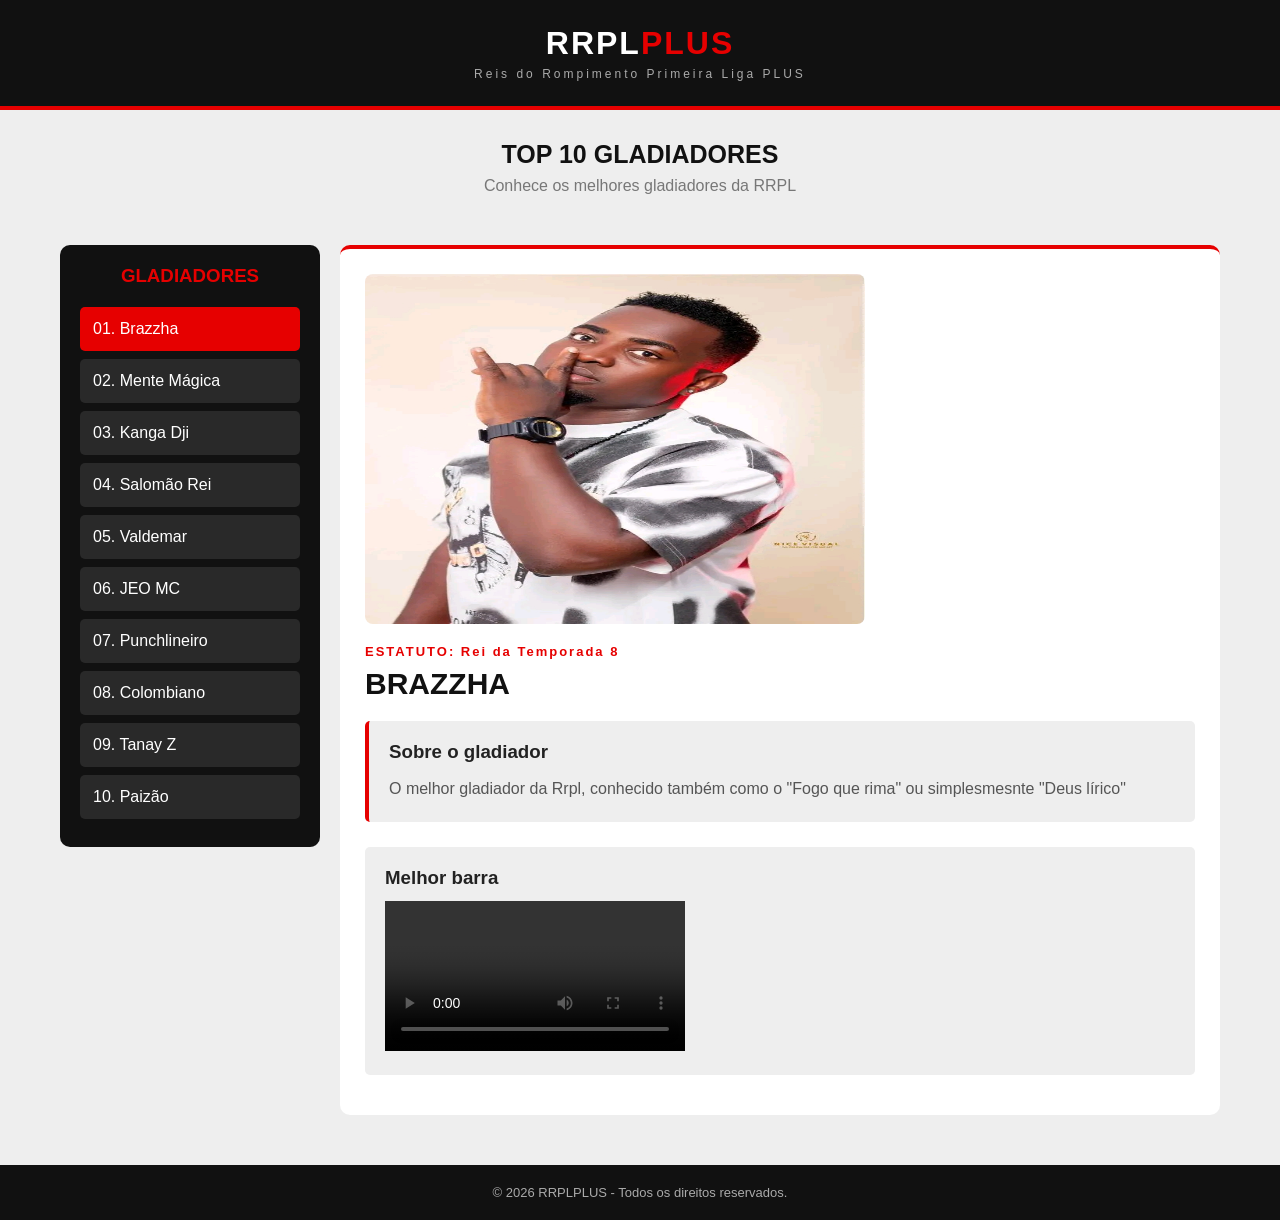
<file: index.html>
<!DOCTYPE html>
<html lang="pt">
<head>
    <meta charset="UTF-8">
    <meta name="viewport" content="width=device-width, initial-scale=1.0">

    <title>RRPLPLUS|Top 10 dos melhores Gladiadores</title>

    <link rel="stylesheet" href="style.css">
</head>

<body>

    <header>
        <h1>RRPL<span>PLUS</span></h1>
        <p>Reis do Rompimento Primeira Liga PLUS</p>
    </header>

    <div class="titulo">
        <h2>TOP 10 GLADIADORES</h2>
        <p>Conhece os melhores gladiadores da RRPL</p>
    </div>

    <div class="layout">

        <input type="radio" name="gladiador" id="g1" checked>
        <input type="radio" name="gladiador" id="g2">
        <input type="radio" name="gladiador" id="g3">
        <input type="radio" name="gladiador" id="g4">
        <input type="radio" name="gladiador" id="g5">
        <input type="radio" name="gladiador" id="g6">
        <input type="radio" name="gladiador" id="g7">
        <input type="radio" name="gladiador" id="g8">
        <input type="radio" name="gladiador" id="g9">
        <input type="radio" name="gladiador" id="g10">

        <aside class="menu">

            <h3>GLADIADORES</h3>

            <label for="g1">01. Brazzha</label>
            <label for="g2">02. Mente Mágica</label>
            <label for="g3">03. Kanga Dji</label>
            <label for="g4">04. Salomão Rei</label>
            <label for="g5">05. Valdemar</label>
            <label for="g6">06. JEO MC</label>
            <label for="g7">07. Punchlineiro</label>
            <label for="g8">08. Colombiano</label>
            <label for="g9">09. Tanay Z</label>
            <label for="g10">10. Paizão</label>

        </aside>

        <main class="conteudo">

            <section class="perfil perfil1">

                <div class="foto">
                    <img src="1794446807323.jpg" alt="Brazzha">
                </div>

                <p class="estatuto">ESTATUTO: Rei da Temporada 8</p>

                <h2>BRAZZHA</h2>

                <div class="descricao">
                    <h3>Sobre o gladiador</h3>
                    <p>O melhor gladiador da Rrpl, conhecido também como o "Fogo que rima" ou simplesmesnte "Deus lírico"</p>
                </div>

                <div class="video">
                    <h3>Melhor barra</h3>
                  <video controls>
                    <source src="c9597be467d1a7bd0beadda134d084e0.mp4" type="video/mp4">
                  </video>
                </div>

            </section>

            <section class="perfil perfil2">

                <div class="foto">
                    <img src="1794447371020.jpg" alt="Mente Mágica">
                </div>

                <p class="estatuto">ESTATUTO: Rei das Temporadas 1 & 3</p>
                <h2>MENTE MÁGICA</h2>

                <div class="descricao">
                    <h3>Sobre o gladiador</h3>
                    <p>O primeiro gladiador que colocou inteligência(conteúdos cientificos às suas rimas)</p>
                </div>

                <div class="video">
                    <h3>Melhor barra</h3>
                    <video controls>
                      <source src="456ef7c5773028a489160f92de1f3182.mp4"
                    </video>
                </div>

            </section>
          
            <section class="perfil perfil3">

                <div class="foto">
                    <img src="1794448191431.jpg" alt="Kanga Dji">
                </div>

                <p class="estatuto">ESTATUTO: Rei da Temporada 11</p>
                <h2>KANGA DJI</h2>

                <div class="descricao">
                    <h3>Sobre o gladiador</h3>
                    <p>O Gladiador mais insano da história da Rrpl</p>
                </div>

                <div class="video">
                    <h3>Melhor barra</h3>
                    <video controls>
                      <source src="905a2fbe77387791ced27f1974f3b86e.mp4"
                    </video>
                </div>

            </section>

            <section class="perfil perfil4">

                <div class="foto">
                    <img src="1794448683247.jpg" alt="Salomão Rei">
                </div>

                <p class="estatuto">ESTATUTO: Rei das Temporadas 4, 5, 7</p>
                <h2>SALOMÃO REI</h2>

                <div class="descricao">
                    <h3>Sobre o gladiador</h3>
                    <p>Primeiro gladiador a levar a coroa 2 vezes consecutiva e o uníco tricampeão</p>
                </div>

                <div class="video">
                    <h3>Melhor barra</h3>
                    <video controls>
                      <source src="29aaaf45593ceca43b5df1283902659f.mp4"
                    </video>
                </div>

            </section>

            <section class="perfil perfil5">

                <div class="foto">
                    <img src="1794449671842.jpg" alt="Valdemar">
                </div>

                <p class="estatuto">ESTATUTO: Rei da Temporada 9</p>
                <h2>VALDEMAR</h2>

                <div class="descricao">
                    <h3>Sobre o gladiador</h3>
                    <p>O Gladiador mais témido na sua temporada de estreia</p>
                </div>

                <div class="video">
                    <h3>Melhor barra</h3>
                    <video control>
                      <souce src="Valdemar.mp4">
                    </video>
                </div>

            </section>
          
            <section class="perfil perfil6">

                <div class="foto">
                    <img src="1794450321884.jpg" alt="JEO MC">
                </div>

                <p class="estatuto">ESTATUTO: Melhor Gladiadora da história da Rrpl</p>
                <h2>JEO MC</h2>

                <div class="descricao">
                    <h3>Sobre o gladiador</h3>
                    <p>Começou a batalhar muito jovem, evoluindo a cada batalha e tornou-se a rainha sem coroa</p>
                </div>

                <div class="video">
                    <h3>Melhor barra</h3>
                    <video controls>
                      <source src="24201f768fd5cd933fcf74d71230bde6.mp4"
                    </video>
                </div>

            </section>

            <section class="perfil perfil7">

                <div class="foto">
                    <img src="1794450844749.jpg" alt="Punchlineiro">
                </div>

                <p class="estatuto">ESTATUTO: Gladiador mais consistente da história da Rrpl</p>
                <h2>PUNCHLINEIRO</h2>

                <div class="descricao">
                    <h3>Sobre o gladiador</h3>
                    <p>Gladiador com mais batalhas na Rrpl, e um grande exemplo de motivacão</p>
                </div>

                <div class="video">
                    <h3>Melhor barra</h3>
                    <video controls>
                      <source src="105cea509421b0204d5f3c3c59ff03b8.mp4"
                    </video>
                </div>

            </section>

            <section class="perfil perfil8">

                <div class="foto">
                    <img src="1794451307263.jpg" alt="Colombiano">
                </div>

                <p class="estatuto">ESTATUTO: Gladiador mais premiado da história da Rrpl</p>
                <h2>COLOMBIANO</h2>

                <div class="descricao">
                    <h3>Sobre o gladiador</h3>
                    <p>Um glsdiador muito diferente eextremamente moderno, trouxe uma nova vibe ao game</p>
                </div>

                <div class="video">
                    <h3>Melhor barra</h3>
                    <video controls>
                      <source src="62f320f02f72cb3483e1fde328ffbe0f.mp4"
                    </video>
                </div>

            </section>

            <section class="perfil perfil9">

                <div class="foto">
                    <img src="1794451726416.jpg" alt="Tanay Z">
                </div>

                <p class="estatuto">ESTATUTO: Matador de reis</p>
                <h2>TANAY Z</h2>

                <div class="descricao">
                    <h3>Sobre o gladiador</h3>
                    <p>Um rei sem coroa, tem a batalha mais vista da história da Rrpl</p>
                </div>

                <div class="video">
                    <h3>Melhor barra</h3>
                    <video controls>
                      <source src="1e61731e2a78aadd474344af3cac1628.mp4"
                    </video>
                </div>

            </section>


            <section class="perfil perfil10">

                <div class="foto">
                    <img src="1794452138716.jpg" alt="Paizão">
                </div>

                <p class="estatuto">ESTATUTO: Lenda da Rrpl</p>
                <h2>PAIZÃO</h2>

                <div class="descricao">
                    <h3>Sobre o gladiador</h3>
                    <p>Lenda da Rrpl, um dos mais antigos do movimento "Anjo da maldade"</p>
                </div>

                <div class="video">
                    <h3>Melhor batalha</h3>
                    <video controls>
                      <source src= "2f098aa68b96cc2be1ecc19d70c5c3a9.mp4"
                    </video>
                </div>

            </section>

        </main>

    </div>

    <footer>
        <p>&copy; 2026 RRPLPLUS - Todos os direitos reservados.</p>
    </footer>

</body>
</html>
</file>
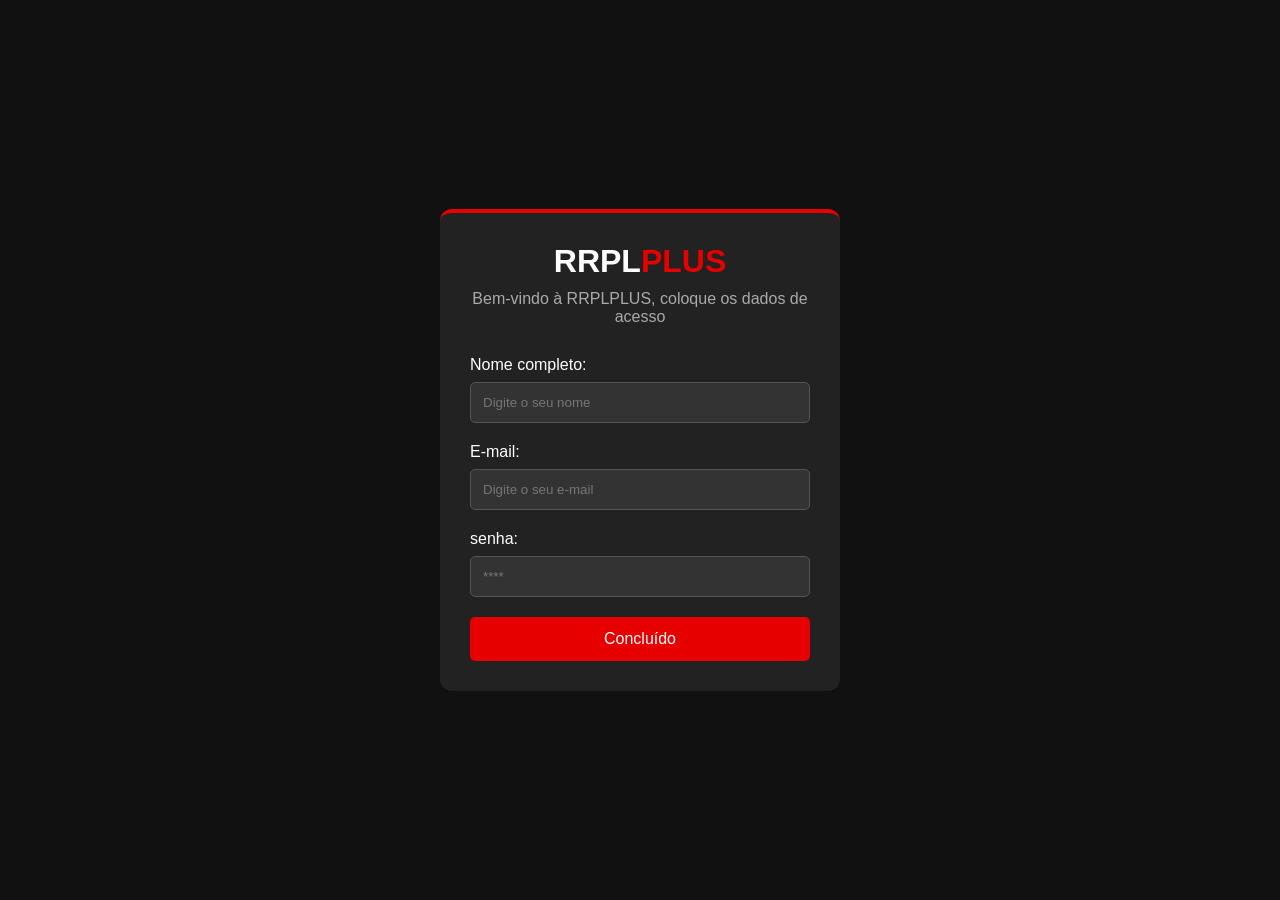
<file: formulario.html>
<!DOCTYPE html>
<html lang="pt">
<head>
    <meta charset="UTF-8">
    <meta name="viewport" content="width=device-width, initial-scale=1.0">

    <title>RRPLPLUS|formúlario</title>

    <link rel="stylesheet" href="style-formulario.css">
</head>

<body>

    <div class="formulario">

        <h1>RRPL<span>PLUS</span></h1>

        <p>Bem-vindo à RRPLPLUS, coloque os dados de acesso</p>

        <form action="index.html" method="get">

            <label>Nome completo:</label>
            <input type="text" placeholder="Digite o seu nome" required>

            <label>E-mail:</label>
            <input type="email" placeholder="Digite o seu e-mail" required>

            <label>senha:</label>
            <input type="password" placeholder="****" required>

            <button type="submit">Concluído</button>

        </form>

    </div>

</body>
</html>
</file>
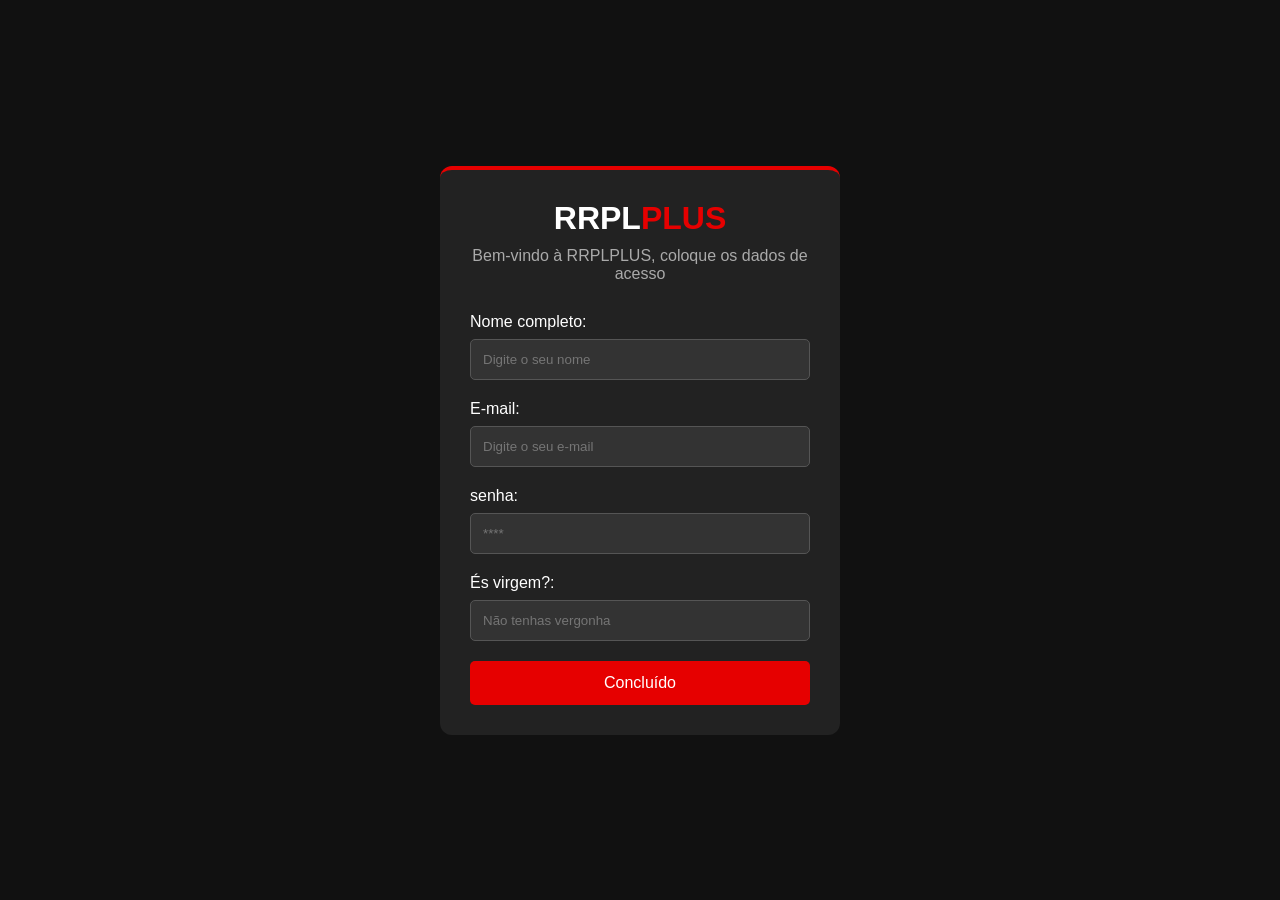
<file: RrplPlus-formulario.html>
<!DOCTYPE html>
<html lang="pt">
<head>
    <meta charset="UTF-8">
    <meta name="viewport" content="width=device-width, initial-scale=1.0">

    <title>RRPLPLUS|formúlario</title>

    <link rel="stylesheet" href="style-formulario.css">
</head>

<body>

    <div class="formulario">

        <h1>RRPL<span>PLUS</span></h1>

        <p>Bem-vindo à RRPLPLUS, coloque os dados de acesso</p>

        <form action="index.html" method="get">

            <label>Nome completo:</label>
            <input type="text" placeholder="Digite o seu nome" required>

            <label>E-mail:</label>
            <input type="email" placeholder="Digite o seu e-mail" required>

            <label>senha:</label>
            <input type="number" placeholder="****" required>
         
          <label>És virgem?:</label>
          <input type="text" placeholder="Não tenhas vergonha" required>

            <button type="submit">Concluído</button>

        </form>

    </div>

</body>
</html>
</file>
<file: style.css>
* {
    margin: 0;
    padding: 0;
    box-sizing: border-box;
}

body {
    font-family: Arial, sans-serif;
    background-color: #eeeeee;
    color: #222222;
}

header {
    background-color: #111111;
    color: white;
    padding: 25px;
    text-align: center;
    border-bottom: 4px solid #e60000;
}

header h1 {
    font-size: 32px;
    letter-spacing: 2px;
}

header h1 span {
    color: #e60000;
}

header p {
    color: #aaaaaa;
    font-size: 12px;
    margin-top: 5px;
    letter-spacing: 3px;
}


.titulo {
    text-align: center;
    padding: 30px 10px;
}

.titulo h2 {
    font-size: 25px;
    color: #111111;
}

.titulo p {
    color: #777777;
    margin-top: 8px;
}

.layout {
    display: flex;
    gap: 20px;
    max-width: 1200px;
    align-items: flex-start;
    margin: auto;
    padding: 20px;
}

.layout input {
    display: none;
}

.menu {
    width: 260px;
    min-width: 220px;
    background-color: #111111;
    padding: 20px;
    border-radius: 10px;
    height: fit-content;
    position: sticky;
    top: 20px;
}

.menu h3 {
    color: #e60000;
    margin-bottom: 20px;
    text-align: center;
}

.menu label {
    display: block;
    background-color: #292929;
    color: white;
    padding: 13px;
    margin-bottom: 8px;
    border-radius: 5px;
    cursor: pointer;
    transition: 0.3s;
}

.menu label:hover {
    background-color: #555555;
}

#g1:checked ~ .menu label[for="g1"],
#g2:checked ~ .menu label[for="g2"],
#g3:checked ~ .menu label[for="g3"],
#g4:checked ~ .menu label[for="g4"],
#g5:checked ~ .menu label[for="g5"],
#g6:checked ~ .menu label[for="g6"],
#g7:checked ~ .menu label[for="g7"],
#g8:checked ~ .menu label[for="g8"],
#g9:checked ~ .menu label[for="g9"],
#g10:checked ~ .menu label[for="g10"] {
    background-color: #e60000;
}

.conteudo {
    flex: 1;
    min-width: 0;
    background-color:white;
    padding: 25px;
    border-radius: 10px;
    border-top: 4px solid #e60000;
}

.perfil {
    display: none;
}

#g1:checked ~ .conteudo .perfil1,
#g2:checked ~ .conteudo .perfil2,
#g3:checked ~ .conteudo .perfil3,
#g4:checked ~ .conteudo .perfil4,
#g5:checked ~ .conteudo .perfil5,
#g6:checked ~ .conteudo .perfil6,
#g7:checked ~ .conteudo .perfil7,
#g8:checked ~ .conteudo .perfil8,
#g9:checked ~ .conteudo .perfil9,
#g10:checked ~ .conteudo .perfil10 {
    display: block;
}


.foto {
    width: 100%;
    max-width: 500px;
    height: 350px;
    background-color: #222222;
    border-radius: 8px;
    overflow: hidden;
    margin-bottom: 20px;
}

.foto img {
    width: 100%;
    height: 100%;
    object-position: center;
    display: block;
}

.estatuto {
    color: #e60000;
    font-size: 13px;
    font-weight: bold;
    letter-spacing: 2px;
    margin-bottom: 8px;
}

.perfil h2 {
    font-size: 30px;
    margin-bottom: 20px;
    color: #111111;
}

.descricao {
    background-color: #eeeeee;
    padding: 20px;
    border-left: 4px solid #e60000;
    border-radius: 5px;
    margin-bottom: 25px;
}

.descricao h3,
.video h3 {
    margin-bottom: 12px;
    color: #222222;
    
}

.descricao p {
    color: #555555;
    line-height: 1.7;
}

.video {
    background-color: #eeeeee;
    padding: 20px;
    border-radius: 5px;
    margin-bottom: 15px;
    
    
}

footer {
    background-color: #111111;
    color: #aaaaaa;
    text-align: center;
    padding: 20px;
    margin-top: 30px;
    font-size: 13px;
}

@media (max-width: 700px) {

    .layout {
        flex-direction: column;
        padding: 12px;
    }

    .menu {
        width: 100%;
        position: relative;
        margin-bottom: 12px;
    }

    .menu label {
        display: inline-block;
        margin-right: 3px;
        font-size: 12px;
    }

    .conteudo {
        padding: 15px;
    }

    .foto {
        height: 230px;
    }

    .perfil h2 {
        font-size: 24px;
    }

    .titulo h2 {
        font-size: 21px;
    }


.video video {
    width: 100%;
    max-width: 600px;
    border-radius: 10px;
    display: block;
}
  
}
</file>
<file: style-formulario.css>
* {
    margin: 0;
    padding: 0;
    box-sizing: border-box;
}

body {
    font-family: Arial, sans-serif;
    background-color: #111111;
    display: flex;
    justify-content: center;
    align-items: center;
    min-height: 100vh;
    padding: 20px;
}

.formulario {
    background-color: #222222;
    width: 100%;
    max-width: 400px;
    padding: 30px;
    border-radius: 12px;
    border-top: 4px solid #e60000;
}

h1 {
    color: white;
    text-align: center;
    margin-bottom: 10px;
}

h1 span {
    color: #e60000;
}

p {
    color: #aaaaaa;
    text-align: center;
    margin-bottom: 30px;
}

label {
    display: block;
    color: white;
    margin-bottom: 8px;
}

input {
    width: 100%;
    padding: 12px;
    margin-bottom: 20px;
    border: 1px solid #555555;
    border-radius: 5px;
    background-color: #333333;
    color: white;
}

button {
    width: 100%;
    padding: 13px;
    background-color: #e60000;
    color: white;
    border: none;
    border-radius: 5px;
    font-size: 16px;
    cursor: pointer;
}

button:hover {
    background-color: #b30000;
}
</file>
